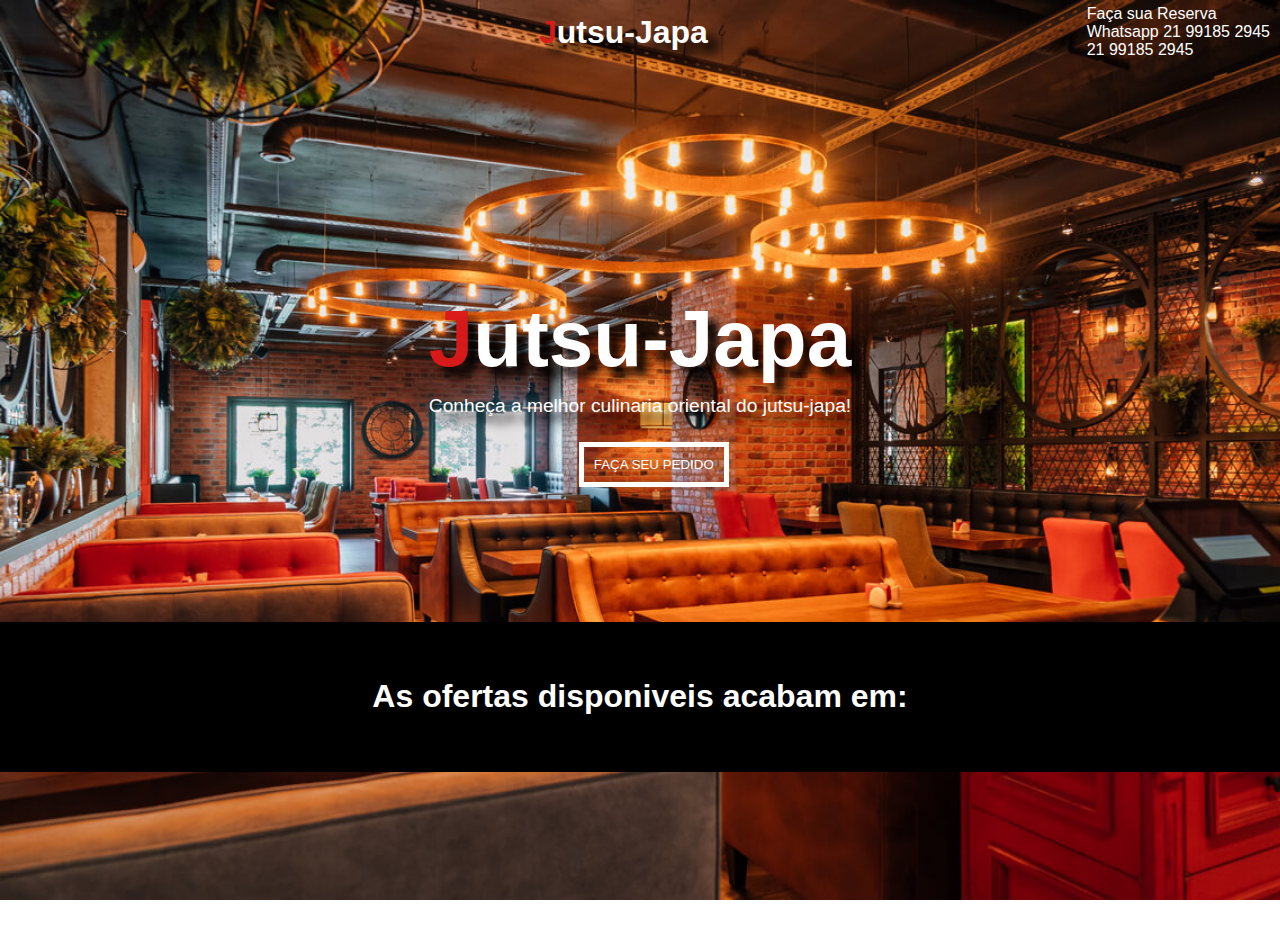
<file: avaliacao-js-avancado/index.html>
<!DOCTYPE html>
<html lang="pt-br">

<head>
  <meta charset="UTF-8" />
  <meta name="viewport" content="width=device-width, initial-scale=1.0" />
  <title>Document</title>
  <link rel="stylesheet" href="style.css" />
  <link rel="preconnect" href="https://fonts.googleapis.com">
  <link rel="preconnect" href="https://fonts.gstatic.com" crossorigin>
  <link href="https://fonts.googleapis.com/css2?family=Open+Sans:ital,wght@0,300..800;1,300..800&display=swap"
    rel="stylesheet">
</head>

<body>
  <nav>
    <p class="vazio"></p>
    <h1> <span class="letra">J</span>utsu-Japa</h1>
    <div class="detalhes">
      <p>Faça sua Reserva</p>
      <p>Whatsapp 21 99185 2945</p>
      <p>21 99185 2945</p>
    </div>
  </nav>

  <main>
    <div class="container">
      <h1 class="titulo"> <span class="letra">J</span>utsu-Japa</h1>
      <p>Conheça a melhor culinaria oriental do jutsu-japa!</p>
      <a href="cardapio.html"><button>FAÇA SEU PEDIDO</button></a>
    </div>

    <div class="alert">
      <h1>As ofertas disponiveis acabam em: <span class="letra" id="tempo"></span>
      </h1>
    </div>
  </main>
<script src="java scripit/index.js"></script>
</body>



</html>
</file>
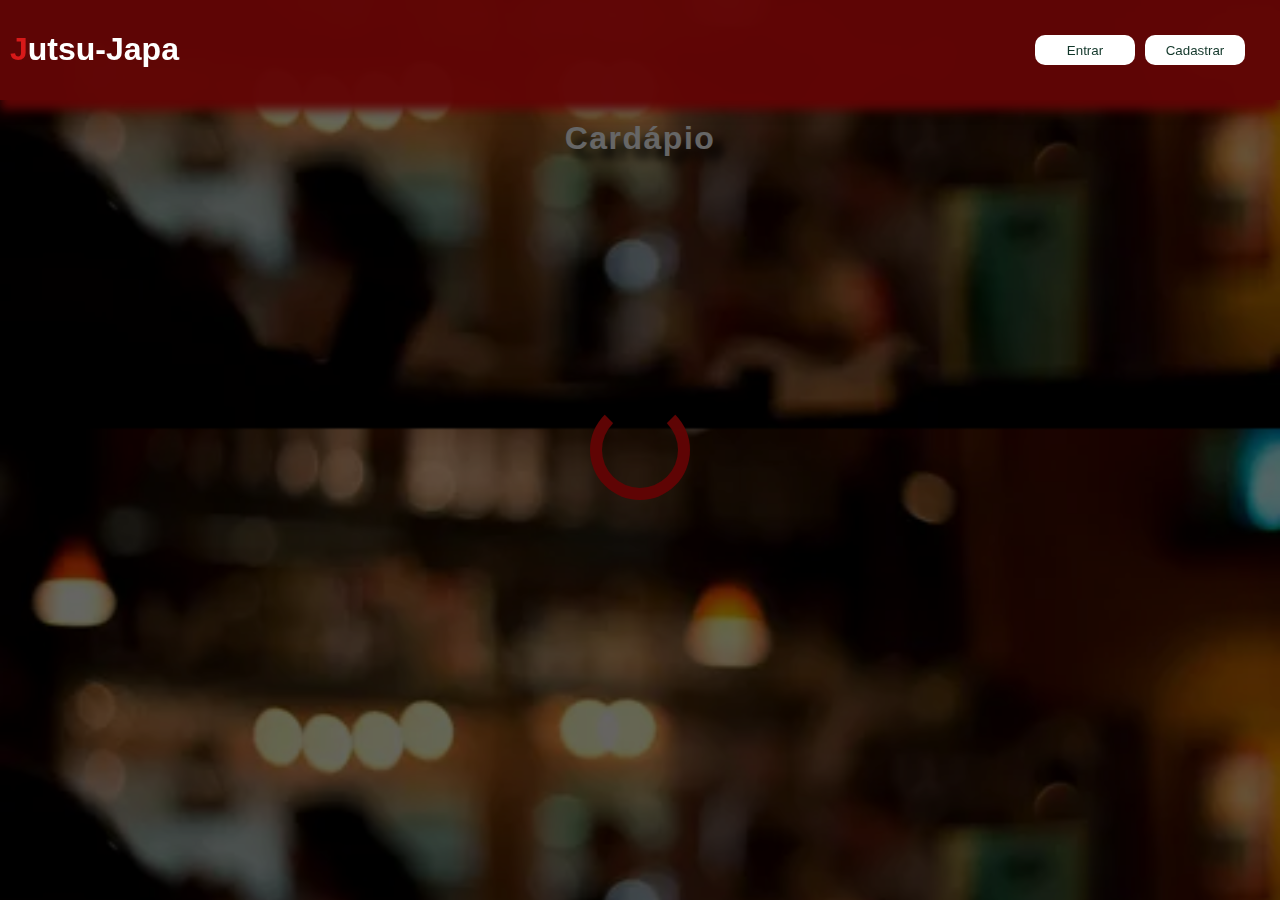
<file: avaliacao-js-avancado/cardapio.html>
<!DOCTYPE html>
<html lang="pt-br">
<head>
    <meta charset="UTF-8">
    <meta name="viewport" content="width=device-width, initial-scale=1.0">
    <title>cardapio</title>
    <link rel="stylesheet" href="cardapio.css">
</head>
<body>
    <header>
        <nav>
            <a class="linkbarra" href="index.html"><h1 class="titulo"> <span id="letra">J</span>utsu-Japa</h1></a>
            <div class="botoes">
                <button>
                    <a href="#">Entrar</a>
                </button>
                <button>
                    <a href="#">Cadastrar</a>
                </button>
            </div>
        </nav>
    </header>
        <main>
            <h1>Cardápio</h1>
            <div id="produtos" class="cards">
                
    </div>   
        </main>

        <div class="tela-carregamento" id="tela-carregamento">
            <div class="carregamento">

            </div>
        </div>
    
    <script src="java scripit/cardapio.js"></script>
</body>
</html>
</file>
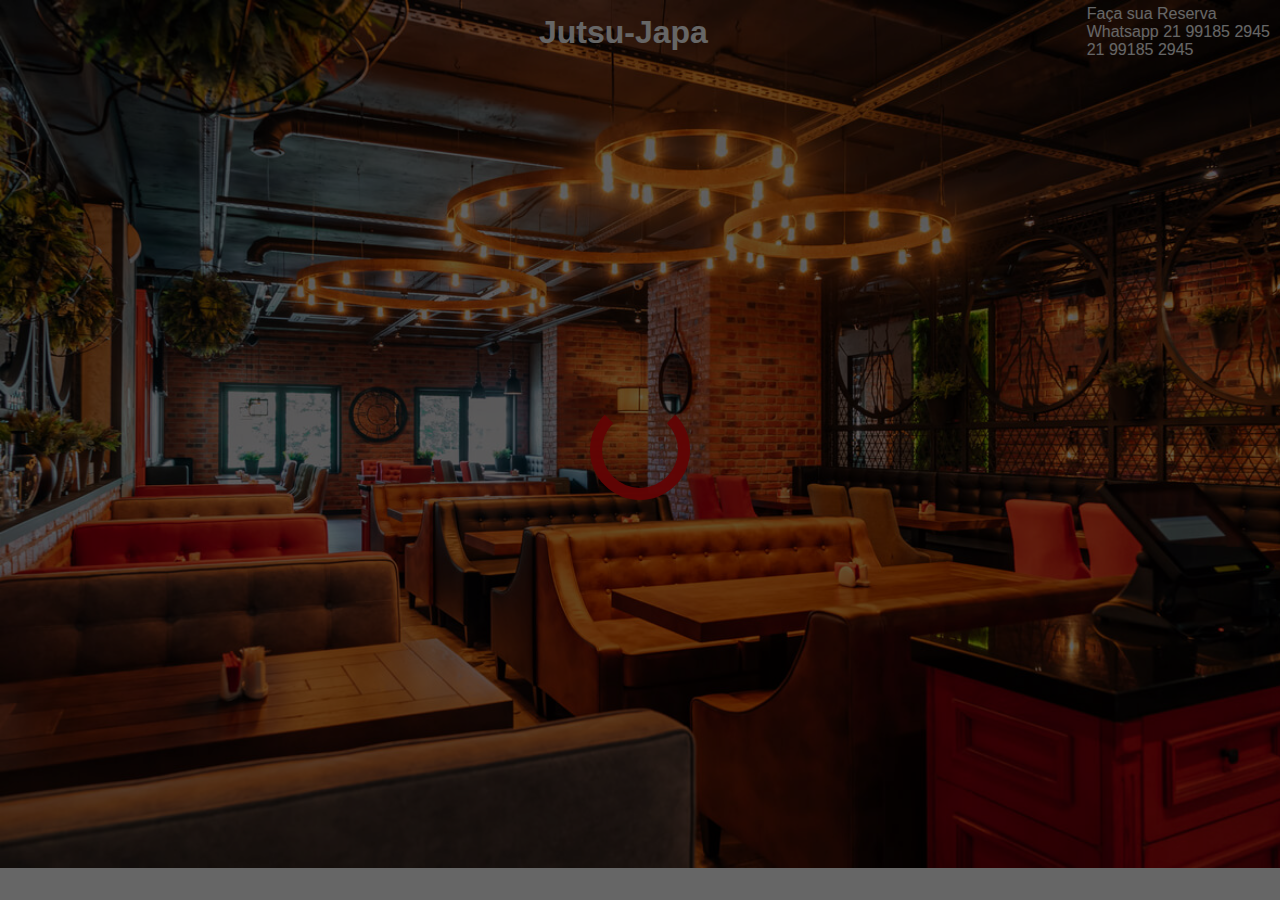
<file: avaliacao-js-avancado/detalhes.html>
<!DOCTYPE html>
<html lang="pt-br">

<head>
    <meta charset="UTF-8">
    <meta name="viewport" content="width=device-width, initial-scale=1.0">
    <title>Jutsu-Japa</title>
    <link rel="stylesheet" href="detalhes.css">
</head>

<body>
    <nav>
        <p class="vazio"></p>
      <a class="linkbarra" href="cardapio.html">  <h1 class="titulo">Jutsu-Japa</h1></a>
        <div class="detalhes">
            <p>Faça sua Reserva</p>
            <p>Whatsapp 21 99185 2945</p>
            <p>21 99185 2945</p>
        </div>
    </nav>

    <main id="main"></main>

    <div class="tela-carregamento" id="tela-carregamento">
        <div class="carregamento">

        </div>
    </div>
   
    <script src="java scripit/detalhes.js"></script>
    <script src="java scripit/verificarform.js"></script>
</body>

</html>
</file>
<file: avaliacao-js-avancado/style.css>
*{
    font-family: 'Trebuchet MS', 'Lucida Sans Unicode', 'Lucida Grande', 'Lucida Sans', Arial, sans-serif;
    margin: 0;
    padding: 0;
    box-sizing: border-box;
    }


body{
    background-image: url("img/KEV00900.jpg");
    background-repeat: no-repeat;
    background-size: cover;
    height: 100vh;
    width: 100vw;
    overflow: hidden;
}

nav{
    display: flex;
    align-items: center;
    padding: 5px 10px;
    color: white;
    justify-content: space-between;
}

nav h1{
    text-shadow: 10px 10px 10px black;
}

main p{
    text-shadow: 10px 10px 10px black;
}

.vazio{
    width: 150px;
    height: auto;
}

main{
    height: calc(100vh - 64px);
    display: flex;
    flex-direction: column;
    align-items: center;
    justify-content: center;
    color: white;
    margin-top: 50px;


}

main .titulo{
    font-size: 5rem;
    text-shadow: 10px 10px 10px black;
}

main p{
    text-align: center;
    font-size: 1.2rem;
    margin-top: 10px;
}

main button{
     display: flex;
     justify-content: center;
     margin-top: 25px;
     margin-left: 150px;
     padding: 10px;
     background: transparent;
     outline: none;
     color: white;
     border: 5px solid white;
     cursor: pointer;
     transition: 0.7s;


}

main button:hover{
    border: 5px solid  rgba(97, 5, 5, 0.973);
    background-color:  rgba(97, 5, 5, 0.973);
}

main a{
    text-decoration: none;
}

.letra{
    color: rgba(219, 26, 26, 0.973);

}

.alert{
    color: white;
    background-color: black;
    height: 150px;
    width: 100vw;
    margin-top: 135px;
    display: flex;
    align-items: center;
    justify-content: center;
}
</file>
<file: avaliacao-js-avancado/cardapio.css>
* {
    font-family: 'Trebuchet MS', 'Lucida Sans Unicode', 'Lucida Grande', 'Lucida Sans', Arial, sans-serif;
    margin: 0;
    padding: 0;
    box-sizing: border-box;
    
}

header {
    
    box-shadow: 0px 10px 10px  rgba(97, 5, 5, 0.973);
    position: sticky;
    top: 0;
    z-index: 2;
}

main{
    display: flex;
    align-items: center;
    justify-content: center;
    flex-direction: column;
}


nav {
    display: flex;
    align-items: center;
    justify-content: space-between;
    padding: 5px 10px;
    background-color:rgba(97, 5, 5, 0.973);
    color: rgb(255, 255, 255);
    height: 100px;
 
}

.linkbarra {
    text-decoration: none;
    color: #ffffff;
    font-weight: 400;
    border-bottom: solid 1px transparent;
    transition: 0.6s;
}

.linkbarra:hover {
    border-bottom: solid 1px #ffffff;
}

.botoes {
    display: flex;
    gap: 10px;
    margin-right: 25px;
}

.botoes button {
    width: 100px;
    display: flex;
    justify-content: center;
    align-items: center;
    height: 30px;
    border: none;
    background-color: #ffffff;
    border-radius: 10px;
    transition: 0.3s;
}

.botoes button a {
    text-decoration: none;
    color: #12372A;
    font-weight: 415;
}

.botoes button:hover {
    scale: 1.03;
    opacity: 0.8;
}

body{
    background-image: url("img/i.webp");
    background-repeat: repeat-y;
    background-size: cover;
    background-position: center;
    height: 100%;
    background-color: rgb(255, 255, 255);
}



main h1{
    text-shadow: 10px 10px 10px black;
    color: rgb(255, 255, 255);
    padding-top: 20px;
    margin: 0 20px 20px 20px;
    display: flex;
    justify-content: center;
    letter-spacing: 1.5px;

}

.cards{
    justify-content: center;
    gap: 50px;
    display: grid;
    grid-template-columns: repeat(3, 1fr);
    margin: 20px;
}

.card{
    box-shadow: 2px 2px 20px #ffffff;
    background-color: #ffffff;
    display: flex;
    flex-direction: column;
    align-items: center;
    justify-content: center;
    border: 1px solid #ffffff;
    border-radius: 15px;
    width: 250px;
    text-align: center;
    padding: 20px;
    transition: 0.6s;
}

.card img{
    border-radius: 20px;
    width: 220px;
    height: 330px;
    margin-bottom: 5px;
    object-fit: cover;
}

.card h2{
    font-size: 15px;
    margin-bottom: 5px;
    text-transform: uppercase;
}

.card p{
    font-size: 14px;
}

.card a p span{
    text-transform: uppercase;
    font-weight: bold;
}

.card a{
    text-decoration: none;
    color: #000000;
}

.card:hover{
    scale: 1.02;
    z-index: 1;
}

#letra{
    color: rgba(219, 26, 26, 0.973);
    
}

.titulo{
    text-decoration: none;
}

.tela-carregamento{
        height: 100vh;
        width: 100vw;
        background-color: rgba(0, 0, 0, 0.6);
        position: fixed;
        top: 0;
        left: 0;
        display: none;
        align-items: center;
        justify-content: center;
      }
      
      .carregamento {
        height: 100px;
        width: 100px;
        border-radius: 50%;
        border: 12px solid rgba(97, 5, 5, 0.973);
        background-color: transparent;
        border-top: 12px solid transparent;
        display: block;
        animation: carregar 1s linear infinite;
      }
      
      @keyframes carregar {
        from {
          transform: rotate(0);
        }
      
        to {
          transform: rotate(360deg);
        }
      }
</file>
<file: avaliacao-js-avancado/detalhes.css>
*{
    font-family: 'Trebuchet MS', 'Lucida Sans Unicode', 'Lucida Grande', 'Lucida Sans', Arial, sans-serif;
    margin: 0;
    padding: 0;
    box-sizing: border-box;
    }


body{
    background-image: url("img/KEV00900.jpg");
    background-repeat: no-repeat;
    background-size: cover;
}

main{
    display: flex;
    align-items: center;
    justify-content: center;
    padding: 10px;
    height: calc(100vh - 96px);
}

nav{
    display: flex;
    align-items: center;
    padding: 5px 10px;
    color: white;
    justify-content: space-between;
}

.vazio{
    width: 150px;
    height: auto;
}

.linkbarra {
    text-decoration: none;
    color: #ffffff;
}

.card{
    display: flex;
    justify-content: center;
    width: 1200px;
    background-color: #fff;
    padding: 10px;
    gap: 20px;
    width: 80%;
    height: 70%;
}

.textos{
    display: flex;
    flex-direction: column;
    justify-content: space-between;
}

.titulo{
    display: flex;
    flex-direction: column;
    gap: 30px;
}

.titulo h2{
    text-align: center;
}

.textos form{
    margin-bottom: -100px;
    display: flex;
    flex-direction: column;
    align-items: start;
    gap: 10px;

}

form button, form input[type="text"]{
    width: 200px;
    height: 50px;
    font-size: 1rem;

}

form input[type="text"]{
    padding: 10px;
    border-radius: 10px;
    border: 1px solid black;
    outline: none;

}

form button{
    border-radius: 10px;
    border: none;
    outline: none;
    color: white;
    background-color: green;
    font-weight: 600;
}

form label{
    margin-left: 10px;
} 

.erro{
    font-size: 12px;
    color:  rgba(97, 5, 5, 0.973);
    text-align: center;
    display: none;
}

.comprar{
    height: 40px;
    width: 100%;
    border: none;
    font-size: 1.3rem;
    border-radius: 10px;
    color: white;
    background-color: rgba(97, 5, 5, 0.973);
}

.tela-carregamento{
    height: 100vh;
    width: 100vw;
    background-color: rgba(0, 0, 0, 0.6);
    position: fixed;
    top: 0;
    left: 0;
    display: none;
    align-items: center;
    justify-content: center;
  }
  
  .carregamento {
    height: 100px;
    width: 100px;
    border-radius: 50%;
    border: 12px solid rgba(97, 5, 5, 0.973);
    background-color: transparent;
    border-top: 12px solid transparent;
    display: block;
    animation: carregar 1s linear infinite;
  }
  
  @keyframes carregar {
    from {
      transform: rotate(0);
    }
  
    to {
      transform: rotate(360deg);
    }
  }
</file>
